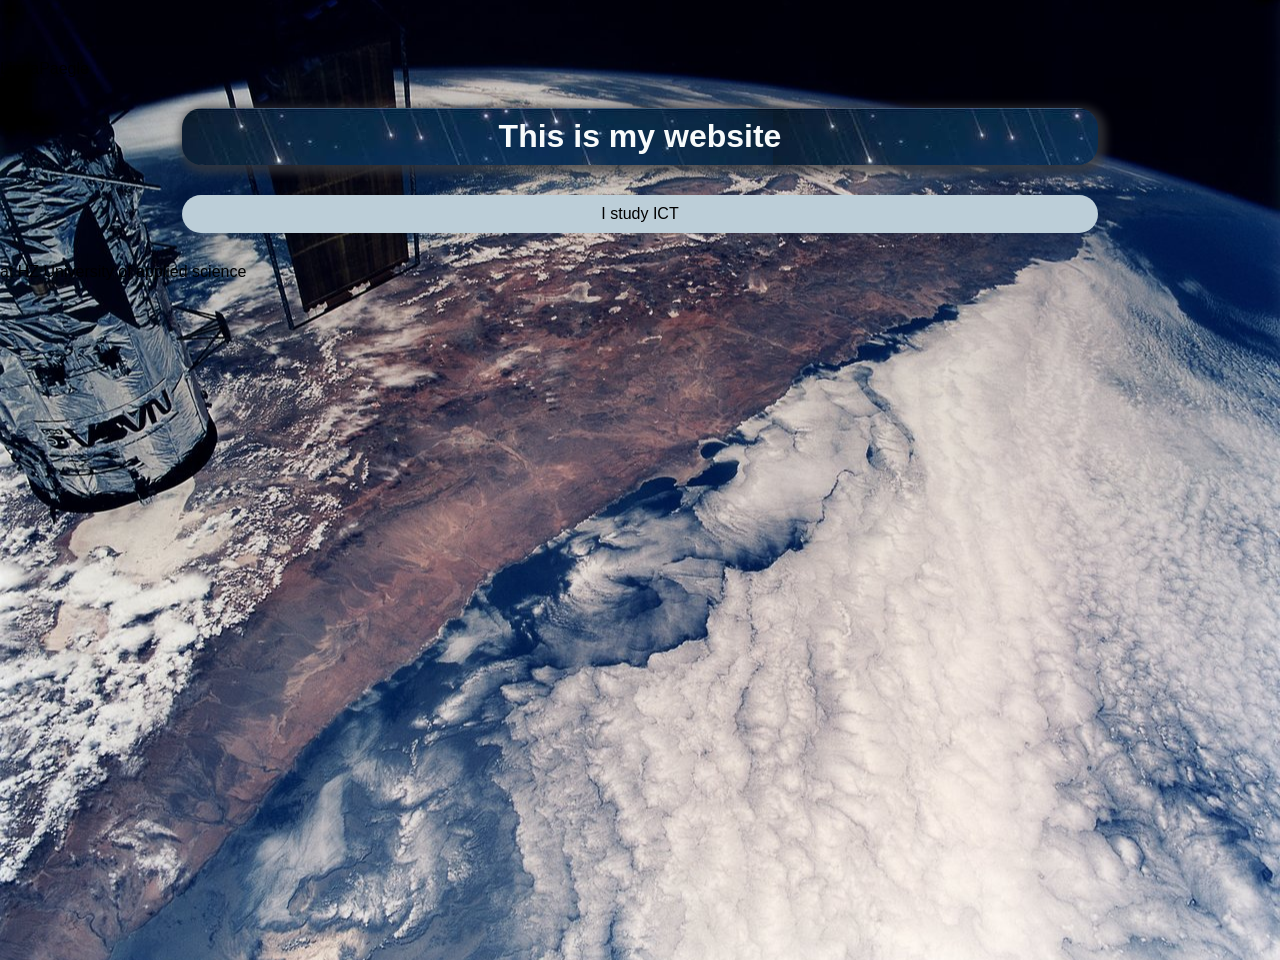
<file: Index.html>
<!DOCTYPE html>
<html lang="en">
<head>
    <meta charset="UTF-8">
    <meta name="viewport" content="width=device-width, initial-scale=1.0">
    <title>profile</title>
    <link rel="stylesheet" href="style.css">
</head>
<body>
 
      <header>LindaPaegle</header>
   </head>
   <body>
   <h1>This is my website</h1>
   <p>I study ICT</p>
   <a href="https://hz.nl/">at HZ University of applied science</A>
</body>
</html>
</file>
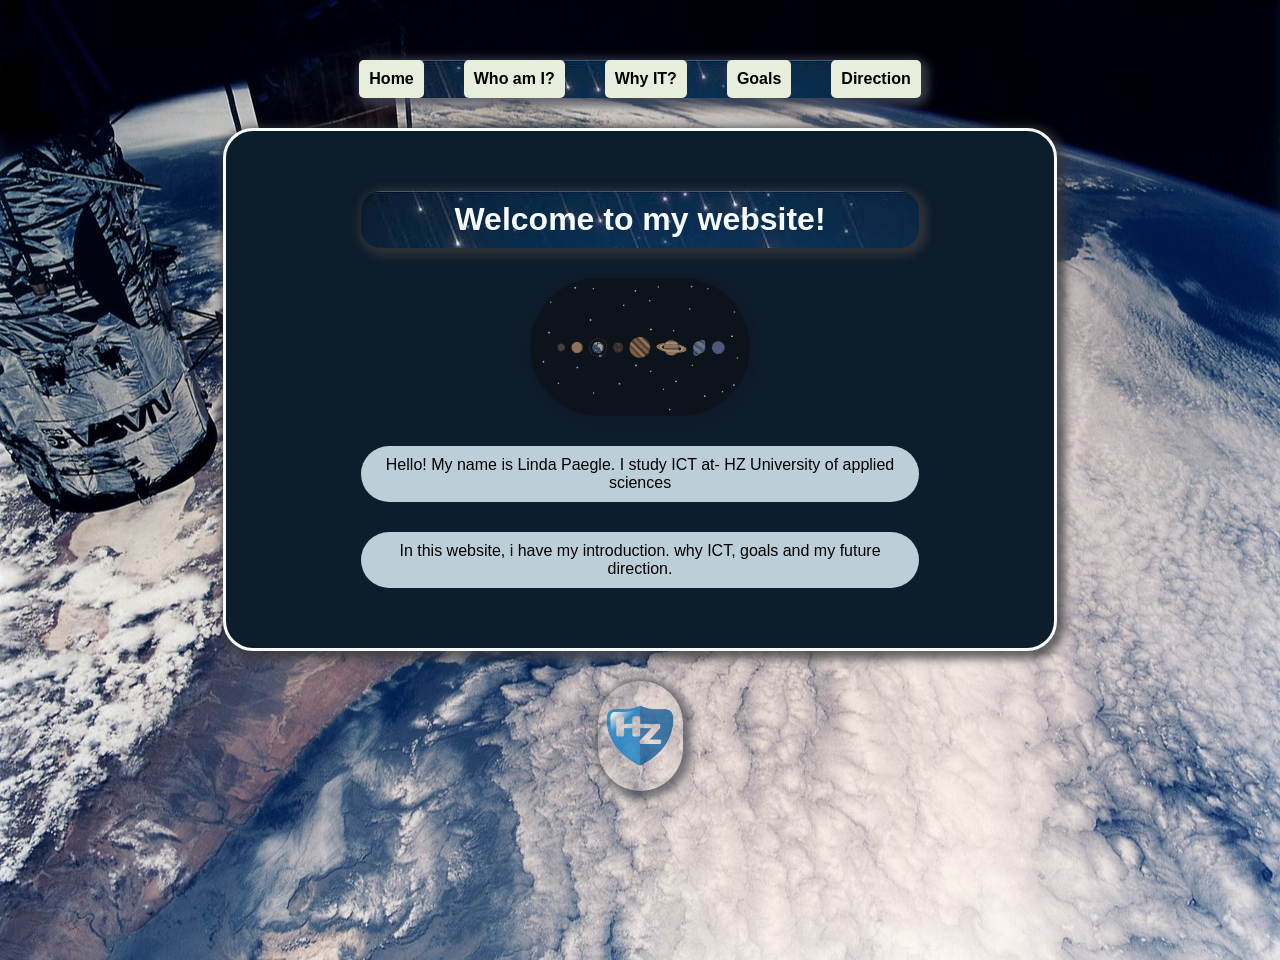
<file: index.html>
<!DOCTYPE html>
<html lang="en">
<head>
    <meta charset="UTF-8">
    <meta name="viewport" content="width=device-width, initial-scale=1.0">
    <title>Home</title>
    <link rel="stylesheet" href="style.css">
    <link rel="icon" type="image/png" href="hz-logo.jpg">
</footer>
</head>
<body>


     <nav class="dashboard-tabs">
       <a href="index.html" class="tab-item">Home</a>
       <a href="who-am-i.html" class="tab-item">Who am I?</a>
       <a href="why-it.html" class="tab-item">Why IT?</a>
       <a href="goals.html" class="tab-item">Goals</a>
       <a href="direction.html" class="tab-item">Direction</a>
     </nav>

<div class="big-block">
   <h1>Welcome to my website!</h1>

   <img src="solar-system-earth.gif" alt="Space">
   <p>Hello! My name is Linda Paegle. I study ICT at- <a href="https://hz.nl/">HZ University of applied sciences</a></p>
   <p>In this website, i have my introduction. why ICT, goals and my future direction. </p>

  </div>
<img src="hz-logo.jpg" alt="My icon" width="85" height="110">
</body>
</html>
</file>
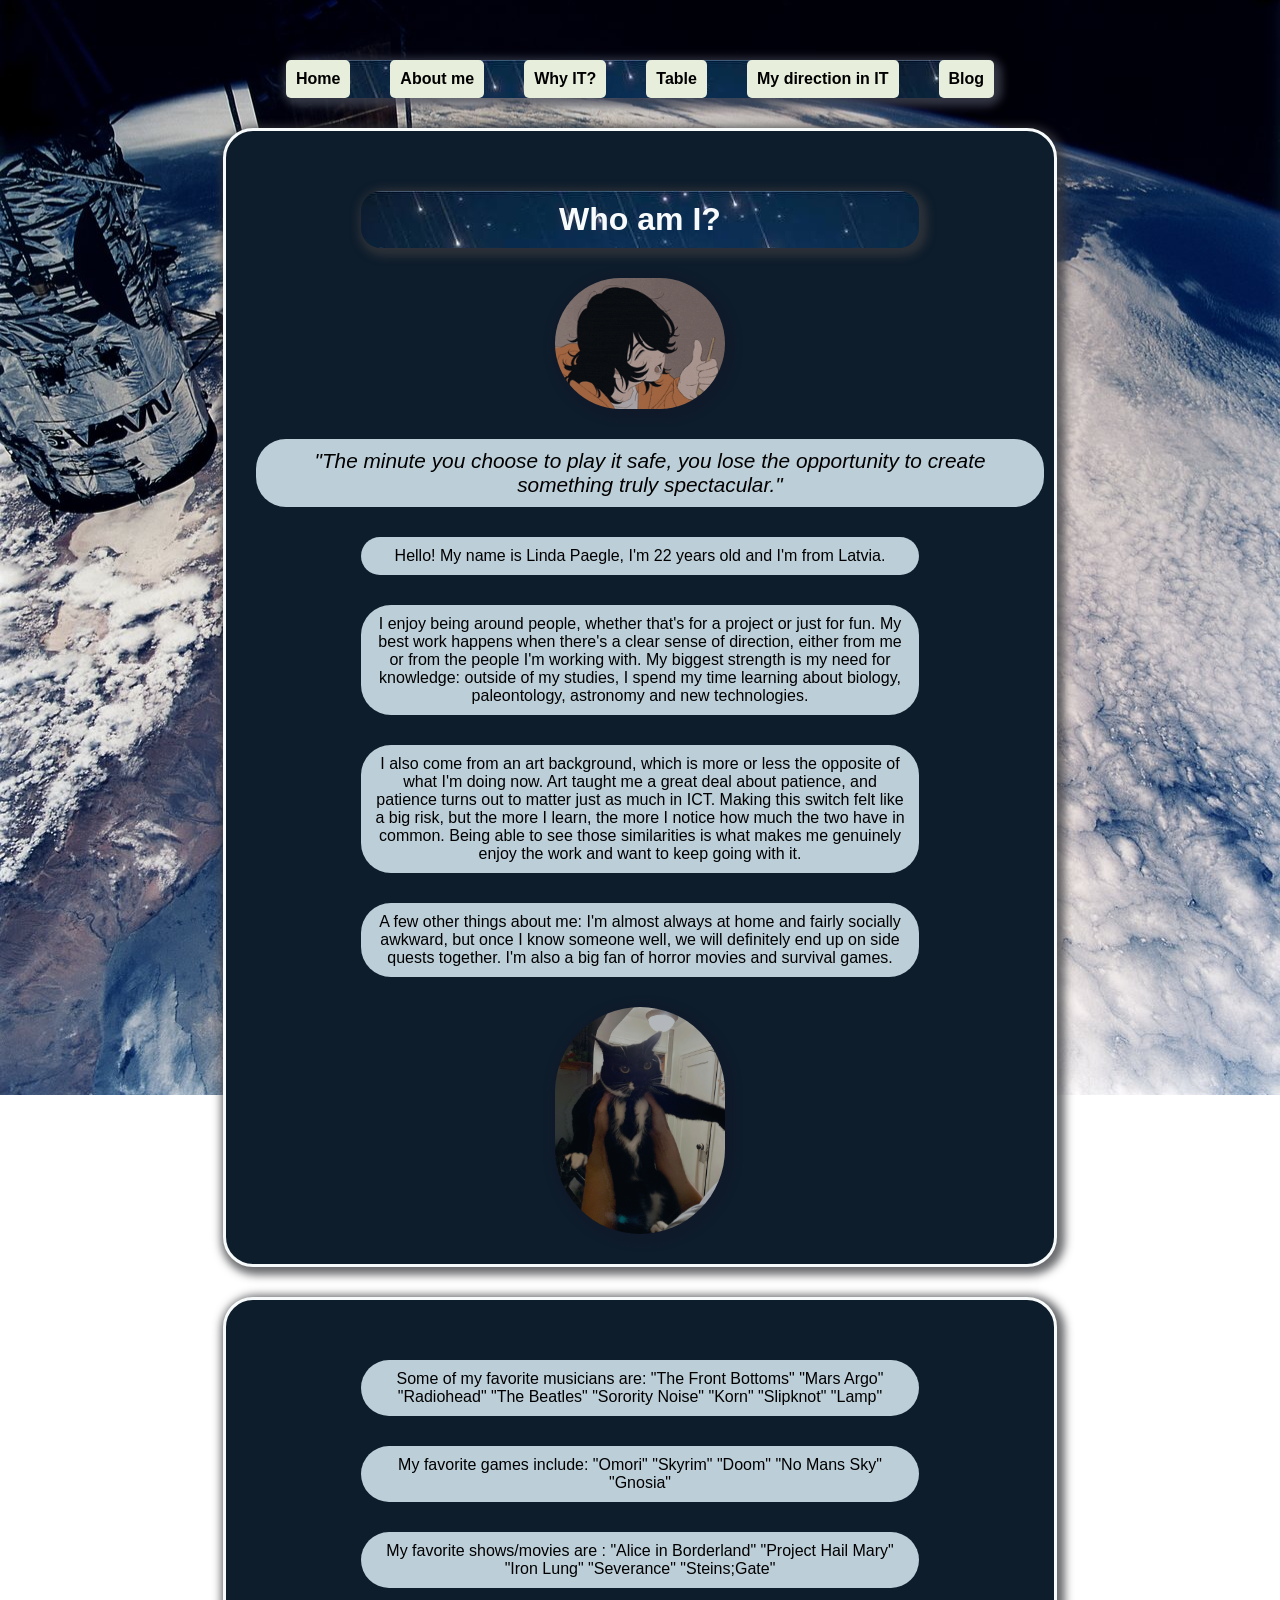
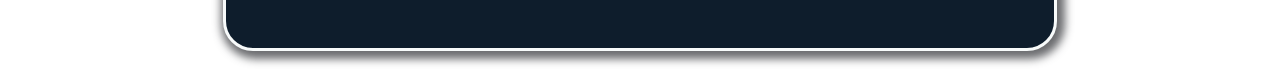
<file: about.html>
<!DOCTYPE html>
<html lang="en">
<head>
    <meta charset="UTF-8">
    <meta name="viewport" content="width=device-width, initial-scale=1.0">
    <title>Who am I</title>
    <link rel="stylesheet" href="style.css">

</head>
<body>

     <nav class="dashboard-tabs">
       <a href="index.html" class="tab-item">Home</a>
       <a href="about.html" class="tab-item">About me</a>
       <a href="why-it.html" class="tab-item">Why IT?</a>
       <a href="table.html" class="tab-item">Table</a>
       <a href="my-direction-in-it.html" class="tab-item">My direction in IT</a>
       <a href="blog.html" class="tab-item">Blog</a>
     </nav>

  <div class="big-block">
   <h1>Who am I?</h1>

     <img src="gif-left-about.gif" alt="" class="side-img">
   <p class="quote">"The minute you choose to play it safe, you lose the opportunity to create something truly spectacular."</p>
   <p> Hello! My name is Linda Paegle, I'm 22 years old and I'm from Latvia. </p>
   <p> I enjoy being around people, whether that's for a project or just for fun. My best work happens when there's a clear sense of direction, either from me or from the people I'm working with. My biggest strength is my need for knowledge: outside of my studies, I spend my time learning about biology, paleontology, astronomy and new technologies. </p>
   <p>I also come from an art background, which is more or less the opposite of what I'm doing now. Art taught me a great deal about patience, and patience turns out to matter just as much in ICT. Making this switch felt like a big risk, but the more I learn, the more I notice how much the two have in common. Being able to see those similarities is what makes me genuinely enjoy the work and want to keep going with it. </p>
   <p>A few other things about me: I'm almost always at home and fairly socially awkward, but once I know someone well, we will definitely end up on side quests together. I'm also a big fan of horror movies and survival games.</p>
    <img src="cat-right-about.jpg" alt="" class="side-img">
  </div>
  
<div class="big-block">
  <p> Some of my favorite musicians are: "The Front Bottoms" "Mars Argo" "Radiohead" "The Beatles" "Sorority Noise" "Korn" "Slipknot" "Lamp"  </p>
  <p>My favorite games include: "Omori" "Skyrim" "Doom" "No Mans Sky" "Gnosia" </p>
  <p> My favorite shows/movies are : "Alice in Borderland" "Project Hail Mary" "Iron Lung" "Severance" "Steins;Gate" </p>
</div>
</body>
</html>
</file>
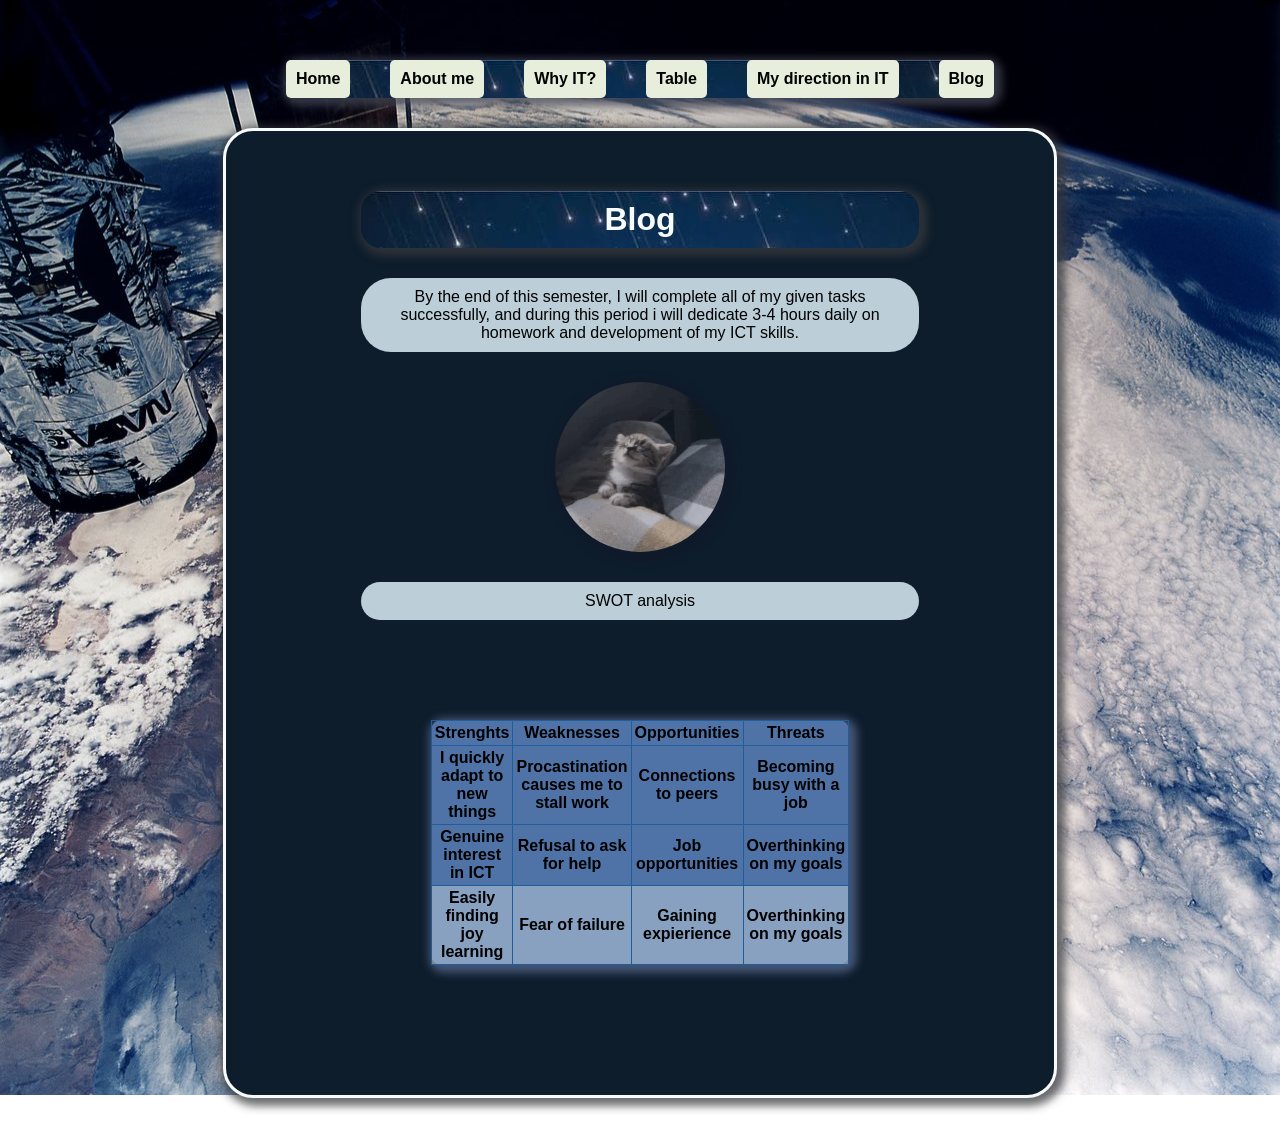
<file: blog.html>
<!DOCTYPE html>
<html lang="en">
<head>
    <meta charset="UTF-8">
    <meta name="viewport" content="width=device-width, initial-scale=1.0">
    <title>Who am i</title>
    <link rel="stylesheet" href="style.css">

</head>
<body>
    <nav class="dashboard-tabs">
       <a href="index.html" class="tab-item">Home</a>
       <a href="about.html" class="tab-item">About me</a>
       <a href="why-it.html" class="tab-item">Why IT?</a>
       <a href="table.html" class="tab-item">Table</a>
       <a href="my-direction-in-it.html" class="tab-item">My direction in IT</a>
       <a href="blog.html" class="tab-item">Blog</a>
     </nav>
<div class="big-block">

   <h1>Blog</h1>
   <p>By the end of this semester, I will complete all of my given tasks successfully, and during this period i will dedicate 3-4 hours daily on homework and development of my ICT skills. </p>
    <img src="cat_sleepy.gif" alt="" class="side-img">
   <p>SWOT analysis</p>
<head>
    <table>
<thread>
    <tr>
       <th>Strenghts</th>
       <th>Weaknesses</th>
       <th>Opportunities</th>
       <th>Threats</th>
    </tr>
    <tbody>
    <tr>
    <td rowspan="2">
      I quickly adapt to new things 
    </td>
         <td>Procastination causes me to stall work </td>
         <td>Connections to peers </td>
         <td>Becoming busy with a job</td>
    </tr>
    <tr>
         <tr>
         <td>Genuine interest in ICT </td>
         <td>Refusal to ask for help </td>
         <td>Job opportunities </td>
         <td>Overthinking on my goals </td>
    </tr>
    <tr>
        <td>Easily finding joy learning </td>
        <td>Fear of failure</td>
        <td>Gaining expierience </td>
        <td>Overthinking on my goals</td> 
     <tr>
</thread>
<tbody>
</body>
</html>
</file>
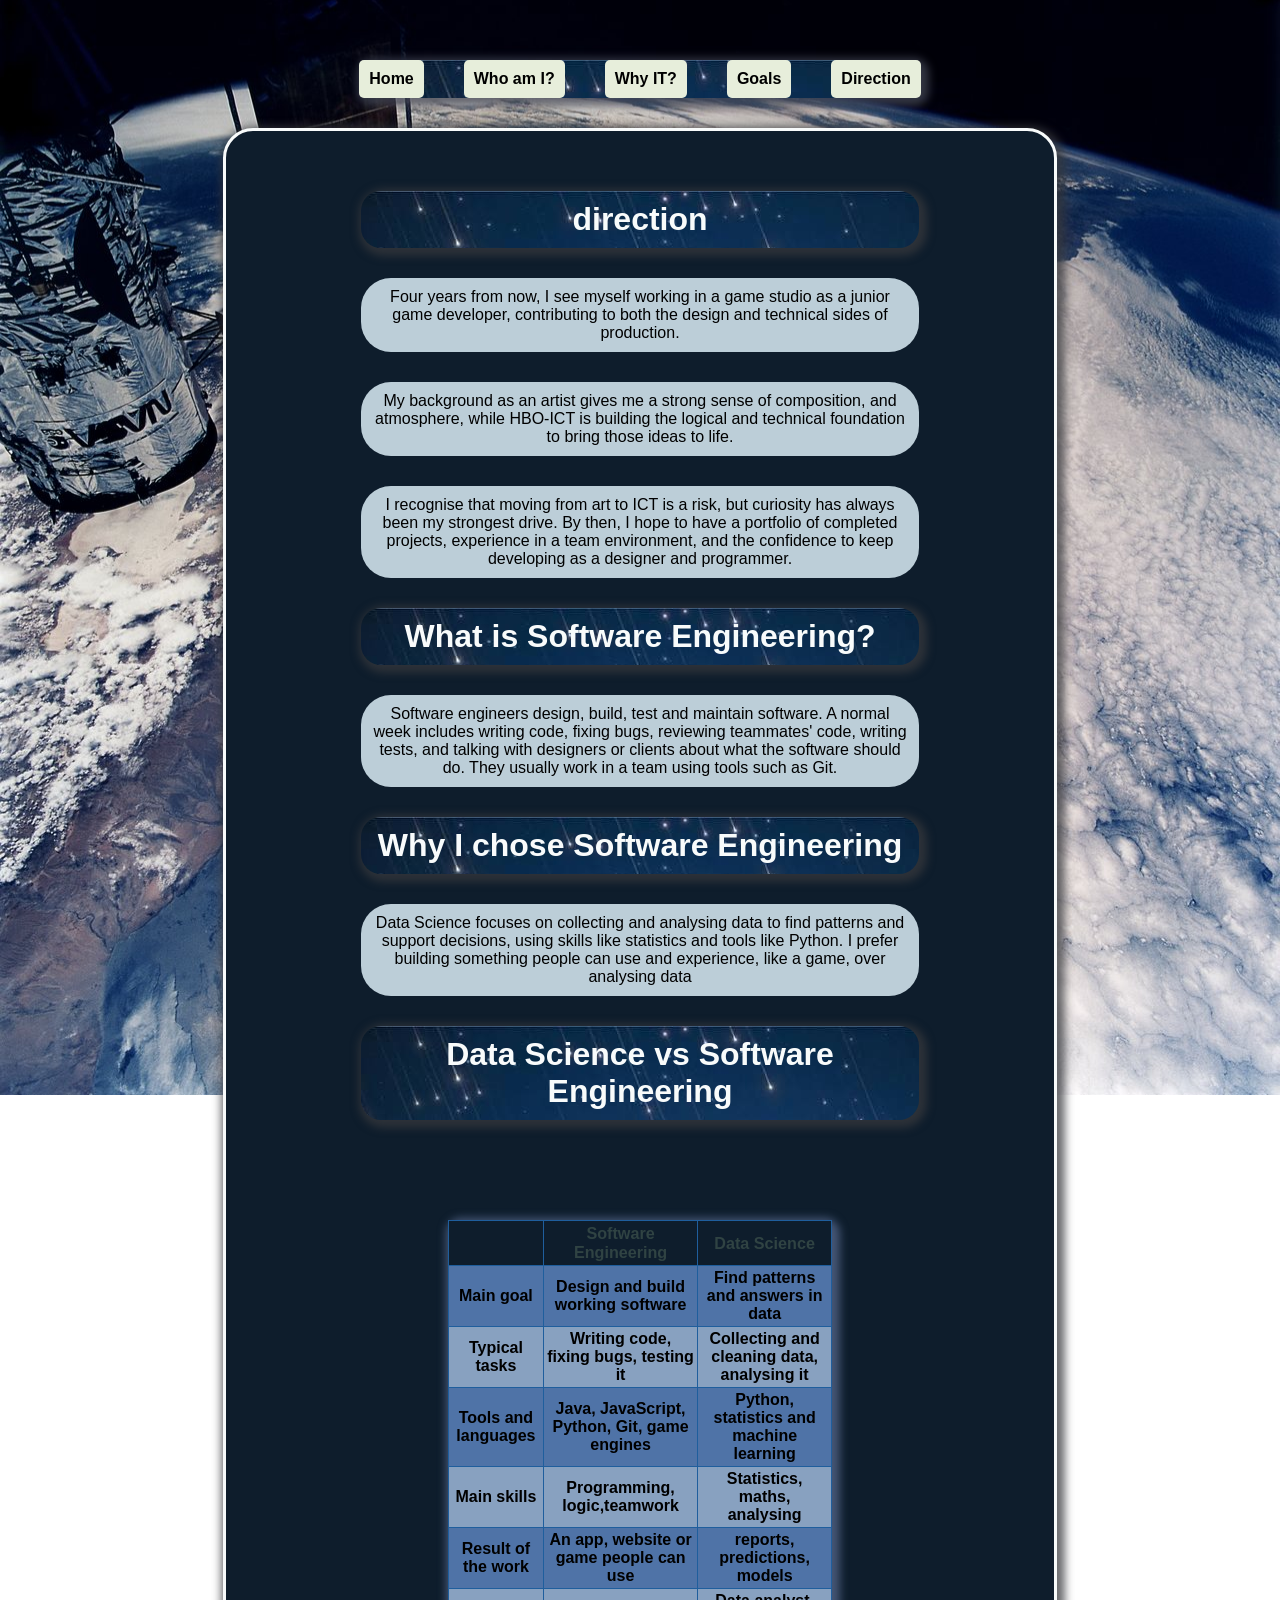
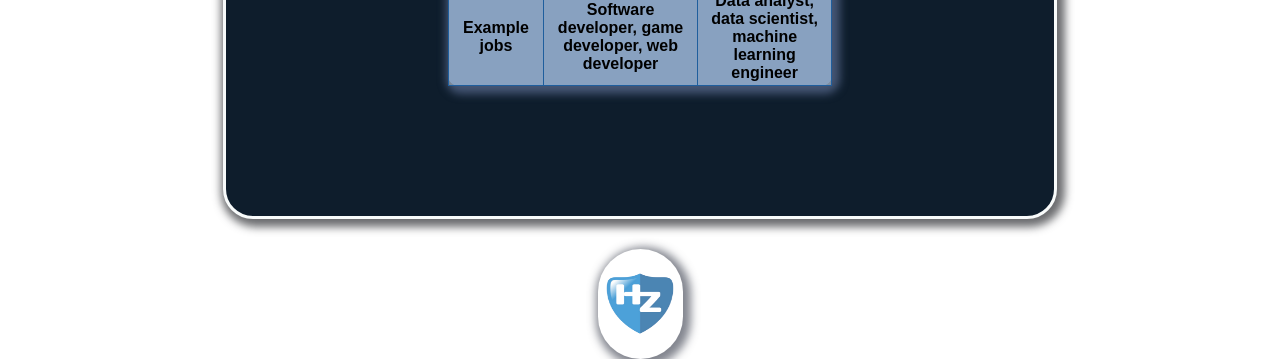
<file: direction.html>
<!DOCTYPE html>
<html lang="en">
<head>
    <meta charset="UTF-8">
    <meta name="viewport" content="width=device-width, initial-scale=1.0">
    <title>Direction</title>
    <link rel="stylesheet" href="style.css">
    <link rel="icon" type="image/png" href="hz-logo.jpg">
</head>
<body>

     <nav class="dashboard-tabs">
       <a href="index.html" class="tab-item">Home</a>
       <a href="who-am-i.html" class="tab-item">Who am I?</a>
       <a href="why-it.html" class="tab-item">Why IT?</a>
       <a href="goals.html" class="tab-item">Goals</a>
       <a href="direction.html" class="tab-item">Direction</a>
     </nav>

<div class="big-block">

     <h1>direction</h1>

<p>Four years from now, I see myself working in a game studio as a junior game developer, contributing to both the design and technical sides of production. </p>
<p>My background as an artist gives me a strong sense of composition, and atmosphere, while HBO-ICT is building the logical and technical foundation to bring those ideas to life. </p>
<p>I recognise that moving from art to ICT is a risk, but curiosity has always been my strongest drive. By then, I hope to have a portfolio of completed projects, experience in a team environment, and the confidence to keep developing as a designer and programmer.</p>

<h1>What is Software Engineering?</h1>
<p>Software engineers design, build, test and maintain software. A normal week includes writing code, fixing bugs, reviewing teammates' code, writing tests, and talking with designers or clients about what the software should do. They usually work in a team using tools such as Git.</p>

<h1>Why I chose Software Engineering</h1>
<p>Data Science focuses on collecting and analysing data to find patterns and support decisions, using skills like statistics and tools like Python. I prefer building something people can use and experience, like a game, over analysing data</p>

<h1>Data Science vs Software Engineering</h1>

<table>
    <thead>
        <tr>
            <th></th>
            <th>Software Engineering</th>
            <th>Data Science</th>
        </tr>
    </thead>
    <tbody>
        <tr>
            <td>Main goal</td>
            <td>Design and build working software</td>
            <td>Find patterns and answers in data</td>
        </tr>
        <tr>
            <td>Typical tasks</td>
            <td>Writing code, fixing bugs, testing it</td>
            <td>Collecting and cleaning data, analysing it</td>
        </tr>
        <tr>
            <td>Tools and languages</td>
            <td>Java, JavaScript, Python, Git, game engines</td>
            <td>Python, statistics and machine learning</td>
        </tr>
        <tr>
            <td>Main skills</td>
            <td>Programming, logic,teamwork</td>
            <td>Statistics, maths, analysing</td>
        </tr>
        <tr>
            <td>Result of the work</td>
            <td>An app, website or game people can use</td>
            <td>reports, predictions, models</td>
        </tr>
        <tr>
            <td>Example jobs</td>
            <td>Software developer, game developer, web developer</td>
            <td>Data analyst, data scientist, machine learning engineer</td>
        </tr>
    </tbody>
</table>

</div>
<img src="hz-logo.jpg" alt="My icon" width="85" height="110">
</body>
</html>
</file>
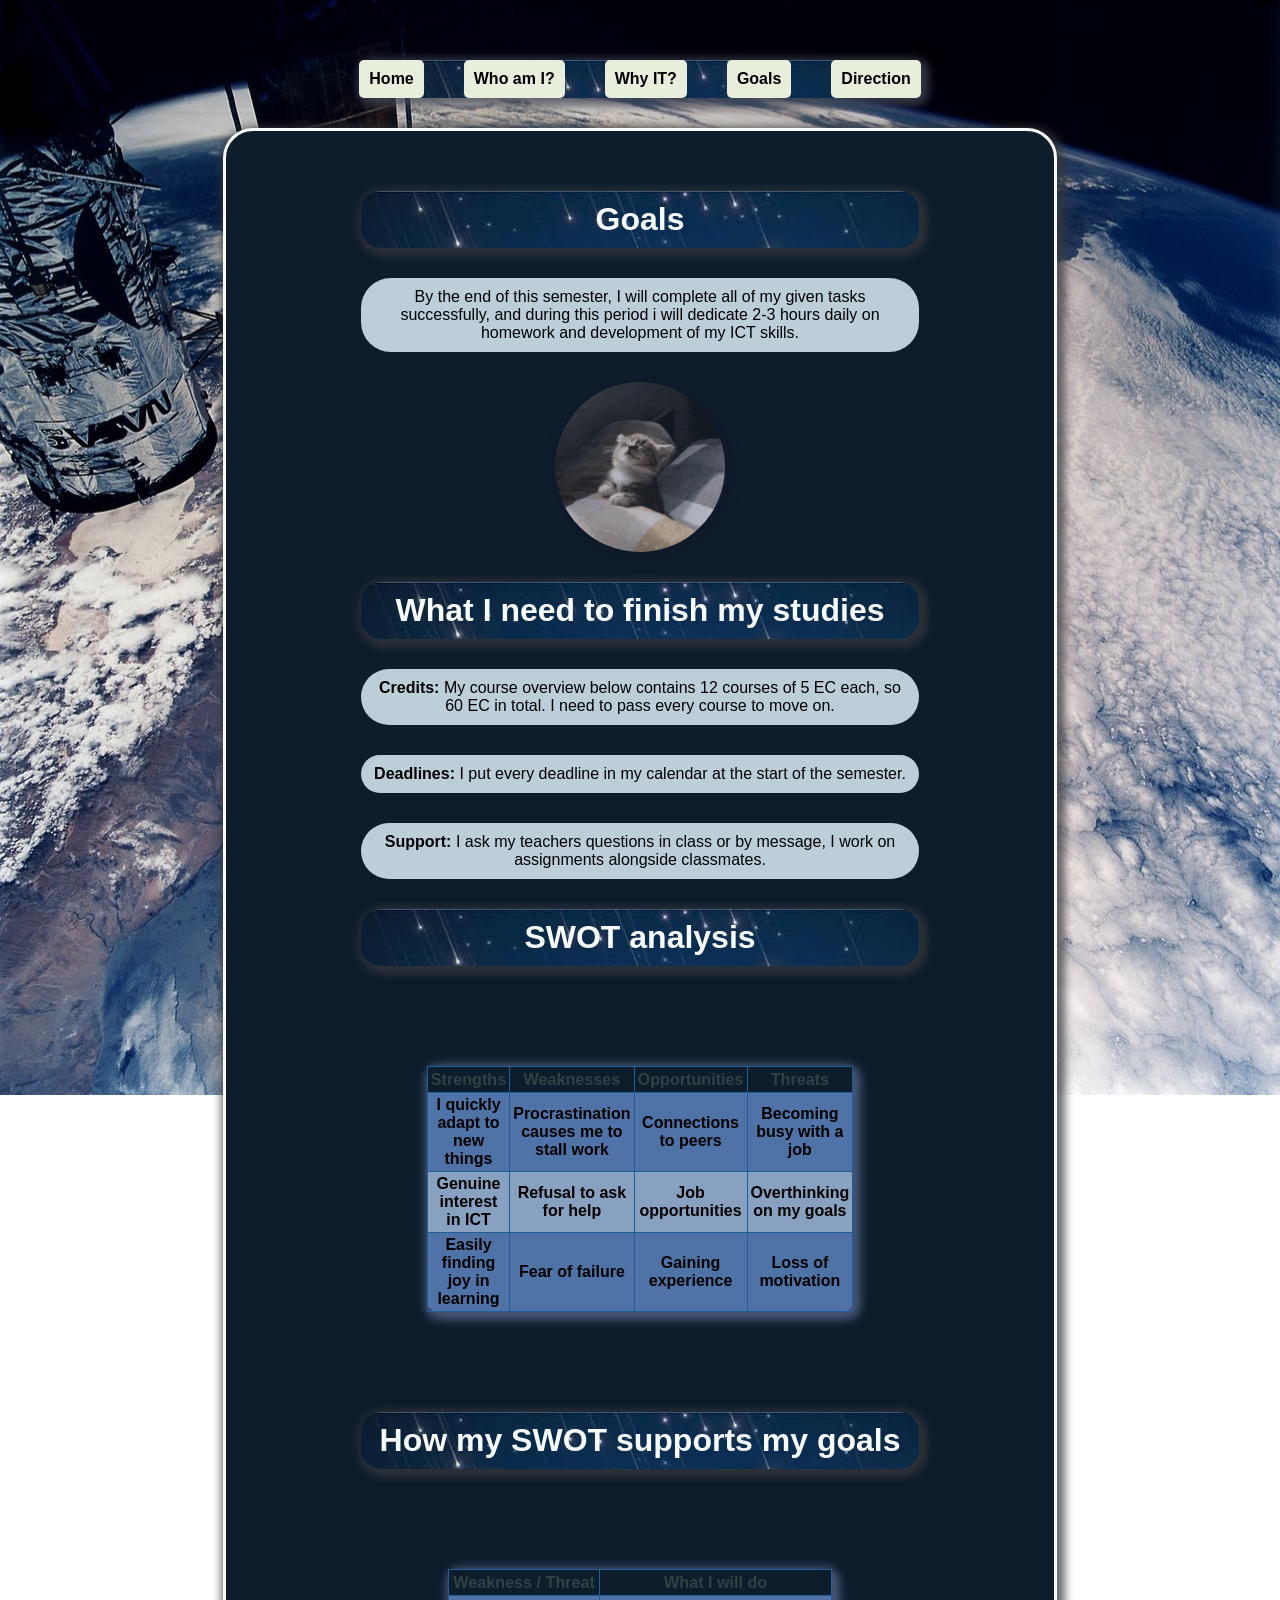
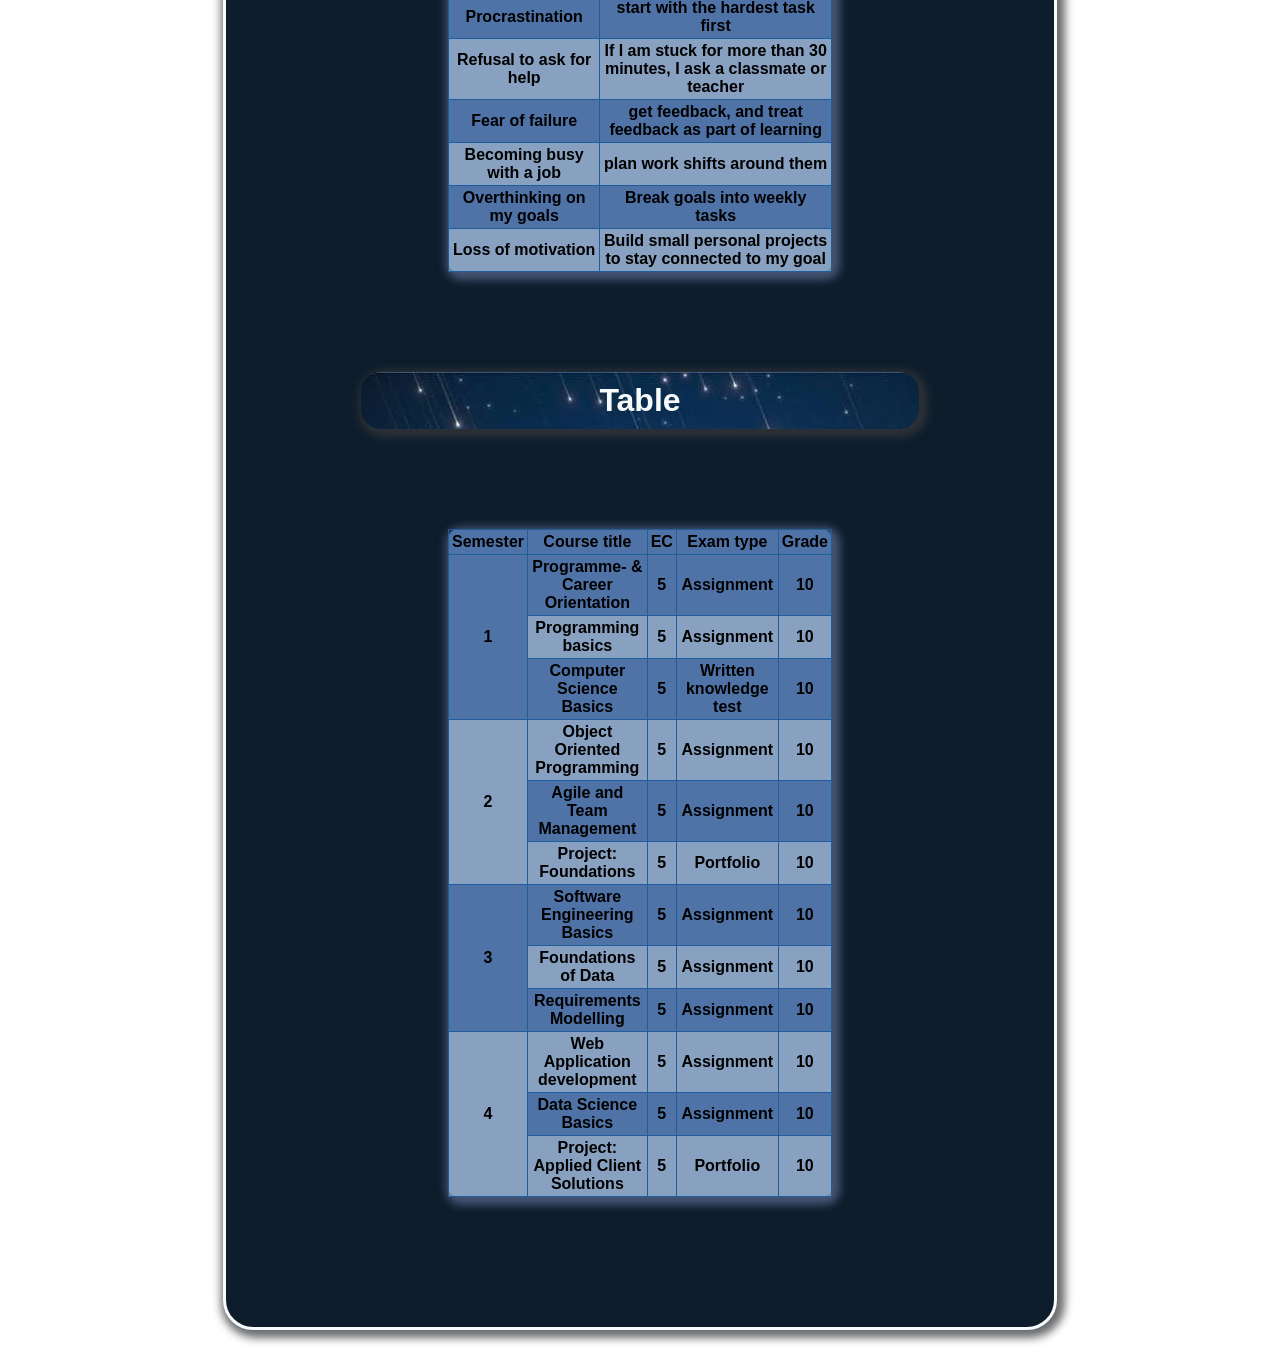
<file: goals.html>
<!DOCTYPE html>
<html lang="en">
<style>
     table, th, td {
     border: 1px solid black;
        }
</style>

<head>
    <link rel="icon" type="image/png" href="hz-logo.jpg">
    <meta charset="UTF-8">
    <meta name="viewport" content="width=device-width, initial-scale=1.0">
    <title>Goals</title>
     <link rel="stylesheet" href="style.css">
</head>

<body>

     <nav class="dashboard-tabs">
       <a href="index.html" class="tab-item">Home</a>
       <a href="who-am-i.html" class="tab-item">Who am I?</a>
       <a href="why-it.html" class="tab-item">Why IT?</a>
       <a href="goals.html" class="tab-item">Goals</a>
       <a href="direction.html" class="tab-item">Direction</a>
     </nav>


<div class="big-block">
     <h1>Goals</h1>
   <p>By the end of this semester, I will complete all of my given tasks successfully, and during this period i will dedicate 2-3 hours daily on homework and development of my ICT skills. </p>
    <img src="cat_sleepy.gif" alt="" class="side-img">

    <h1>What I need to finish my studies</h1>

<p><b>Credits:</b> My course overview below contains 12 courses of 5 EC each, so 60 EC in total. I need to pass every course to move on.</p>

<p><b>Deadlines:</b> I put every deadline in my calendar at the start of the semester.</p>

<p><b>Support:</b> I ask my teachers questions in class or by message, I work on assignments alongside classmates. </p>


   <h1>SWOT analysis</h1>

<table>
    <thead>
        <tr>
            <th>Strengths</th>
            <th>Weaknesses</th>
            <th>Opportunities</th>
            <th>Threats</th>
        </tr>
    </thead>
    <tbody>
        <tr>
            <td>I quickly adapt to new things</td>
            <td>Procrastination causes me to stall work</td>
            <td>Connections to peers</td>
            <td>Becoming busy with a job</td>
        </tr>
        <tr>
            <td>Genuine interest in ICT</td>
            <td>Refusal to ask for help</td>
            <td>Job opportunities</td>
            <td>Overthinking on my goals</td>
        </tr>
        <tr>
            <td>Easily finding joy in learning</td>
            <td>Fear of failure</td>
            <td>Gaining experience</td>
            <td>Loss of motivation</td>
        </tr>
    </tbody>
</table>


<h1>How my SWOT supports my goals</h1>

<table>
    <thead>
        <tr>
            <th>Weakness / Threat</th>
            <th>What I will do</th>
        </tr>
    </thead>
    <tbody>
        <tr>
            <td>Procrastination</td>
            <td>start with the hardest task first</td>
        </tr>
        <tr>
            <td>Refusal to ask for help</td>
            <td>If I am stuck for more than 30 minutes, I ask a classmate or teacher</td>
        </tr>
        <tr>
            <td>Fear of failure</td>
            <td>get feedback, and treat feedback as part of learning</td>
        </tr>
        <tr>
            <td>Becoming busy with a job</td>
            <td>plan work shifts around them</td>
        </tr>
        <tr>
            <td>Overthinking on my goals</td>
            <td>Break goals into weekly tasks</td>
        </tr>
        <tr>
            <td>Loss of motivation</td>
            <td>Build small personal projects to stay connected to my goal</td>
        </tr>
    </tbody>
</table>

<table>
<thread>
     <h1>Table</h1>
    <tr>
       <th>Semester</th>
       <th>Course title</th>
       <th>EC</th>
       <th>Exam type</th>
       <th>Grade</th>
    </tr>
</thread>
<tbody>

    <tr>
    <td rowspan="3">1</td>
         <td>Programme- & Career Orientation</td>
         <td>5</td>
         <td>Assignment</td>
         <td>10</td>
    </tr>
    <tr>
         <td>Programming basics</td>
         <td>5</td>
         <td>Assignment</td>
         <td>10</td>
    </tr>
    <tr>
        <td>Computer Science Basics</td>
        <td>5</td>
        <td>Written knowledge test</td>
        <td>10</td> 
    </tr>
    <tr>
    <td rowspan="3">2</td>
        <td>Object Oriented Programming</td>
        <td>5</td>
        <td>Assignment</td>
        <td>10</td>
    </tr>
     <tr>
        <td>Agile and Team Management</td>
        <td>5</td>
        <td>Assignment</td>
        <td>10</td>
    </tr>
    <tr>  
        <td>Project: Foundations</td>
        <td>5</td>
        <td>Portfolio</td>
        <td>10</td>
    </tr>
    <tr>
    <td rowspan="3">3</td>
        <td>Software Engineering Basics</td>
        <td>5</td>
        <td>Assignment</td>
        <td>10</td>
     </tr>
     <tr>
        <td>Foundations of Data</td>
        <td>5</td>
        <td>Assignment</td>
        <td>10</td>
    </tr>
    <tr>
        <td>Requirements Modelling</td>
        <td>5</td>
        <td>Assignment</td>
        <td>10</td>
    </tr>
    <tr>
        <td rowspan="3">4</td>
        <td>Web Application development</td>
        <td>5</td>
        <td>Assignment</td>
        <td>10</td>

    </tr>
    <tr>
        <td>Data Science Basics</td>
        <td>5</td>
        <td>Assignment</td>
        <td>10</td>
    </tr>
    <tr>
        <td>Project: Applied Client Solutions</td>
        <td>5</td>
        <td>Portfolio</td>
        <td>10</td>
    </tr>
</div>
</tbody>
</table>
</body>
</html>
</file>
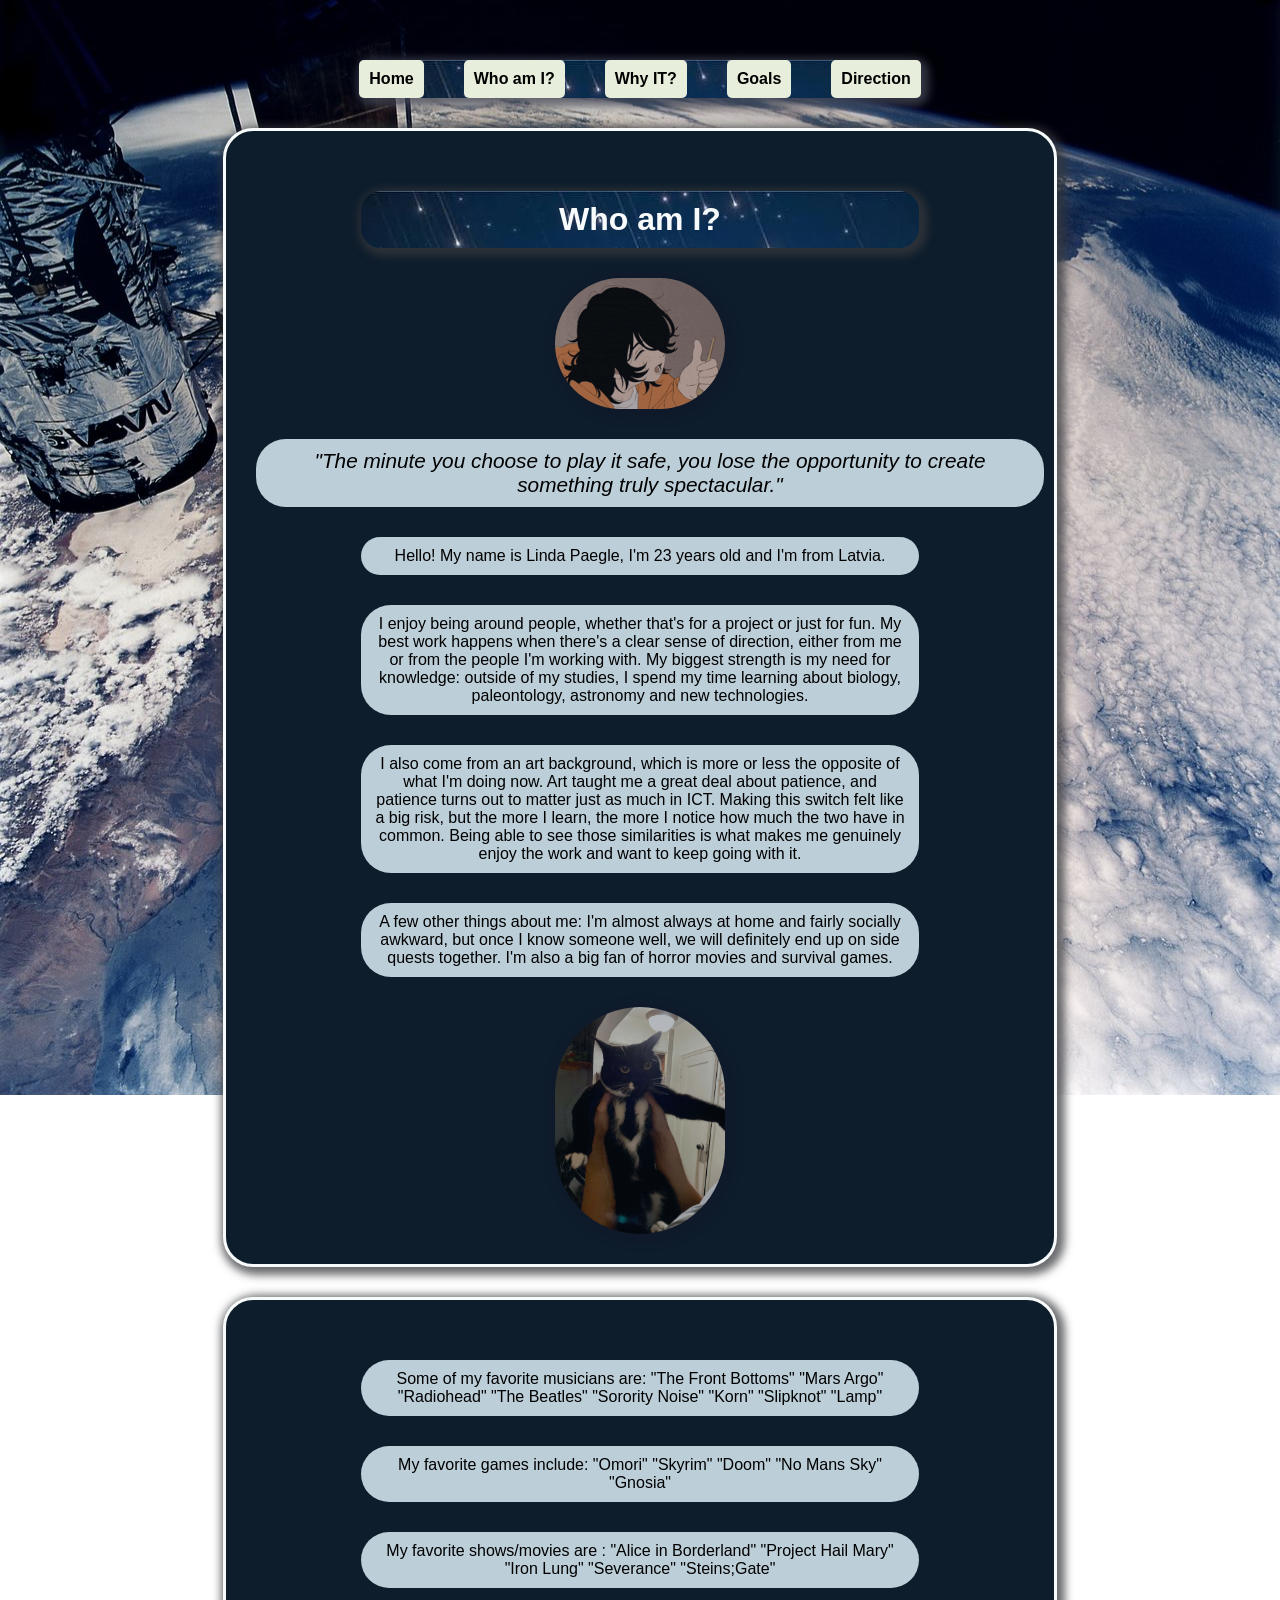
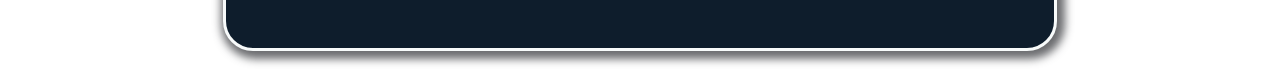
<file: who-am-i.html>
<!DOCTYPE html>
<html lang="en">
<head>
    <meta charset="UTF-8">
    <meta name="viewport" content="width=device-width, initial-scale=1.0">
    <title>Who am I?</title>
    <link rel="stylesheet" href="style.css">
    <link rel="icon" type="image/png" href="hz-logo.jpg">
</head>
<body>

   
       <nav class="dashboard-tabs">
       <a href="index.html" class="tab-item">Home</a>
       <a href="who-am-i.html" class="tab-item">Who am I?</a>
       <a href="why-it.html" class="tab-item">Why IT?</a>
       <a href="goals.html" class="tab-item">Goals</a>
       <a href="direction.html" class="tab-item">Direction</a>
     </nav>

  <div class="big-block">
   <h1>Who am I?</h1>

     <img src="gif-left-about.gif" alt="" class="side-img">
   <p class="quote">"The minute you choose to play it safe, you lose the opportunity to create something truly spectacular."</p>
   <p> Hello! My name is Linda Paegle, I'm 23 years old and I'm from Latvia. </p>
   <p> I enjoy being around people, whether that's for a project or just for fun. My best work happens when there's a clear sense of direction, either from me or from the people I'm working with. My biggest strength is my need for knowledge: outside of my studies, I spend my time learning about biology, paleontology, astronomy and new technologies. </p>
   <p>I also come from an art background, which is more or less the opposite of what I'm doing now. Art taught me a great deal about patience, and patience turns out to matter just as much in ICT. Making this switch felt like a big risk, but the more I learn, the more I notice how much the two have in common. Being able to see those similarities is what makes me genuinely enjoy the work and want to keep going with it. </p>
   <p>A few other things about me: I'm almost always at home and fairly socially awkward, but once I know someone well, we will definitely end up on side quests together. I'm also a big fan of horror movies and survival games.</p>
    <img src="cat-right-about.jpg" alt="" class="side-img">
  </div>
  
<div class="big-block">
  <p> Some of my favorite musicians are: "The Front Bottoms" "Mars Argo" "Radiohead" "The Beatles" "Sorority Noise" "Korn" "Slipknot" "Lamp"  </p>
  <p>My favorite games include: "Omori" "Skyrim" "Doom" "No Mans Sky" "Gnosia" </p>
  <p> My favorite shows/movies are : "Alice in Borderland" "Project Hail Mary" "Iron Lung" "Severance" "Steins;Gate" </p>
</div>
</body>
</html>
</file>
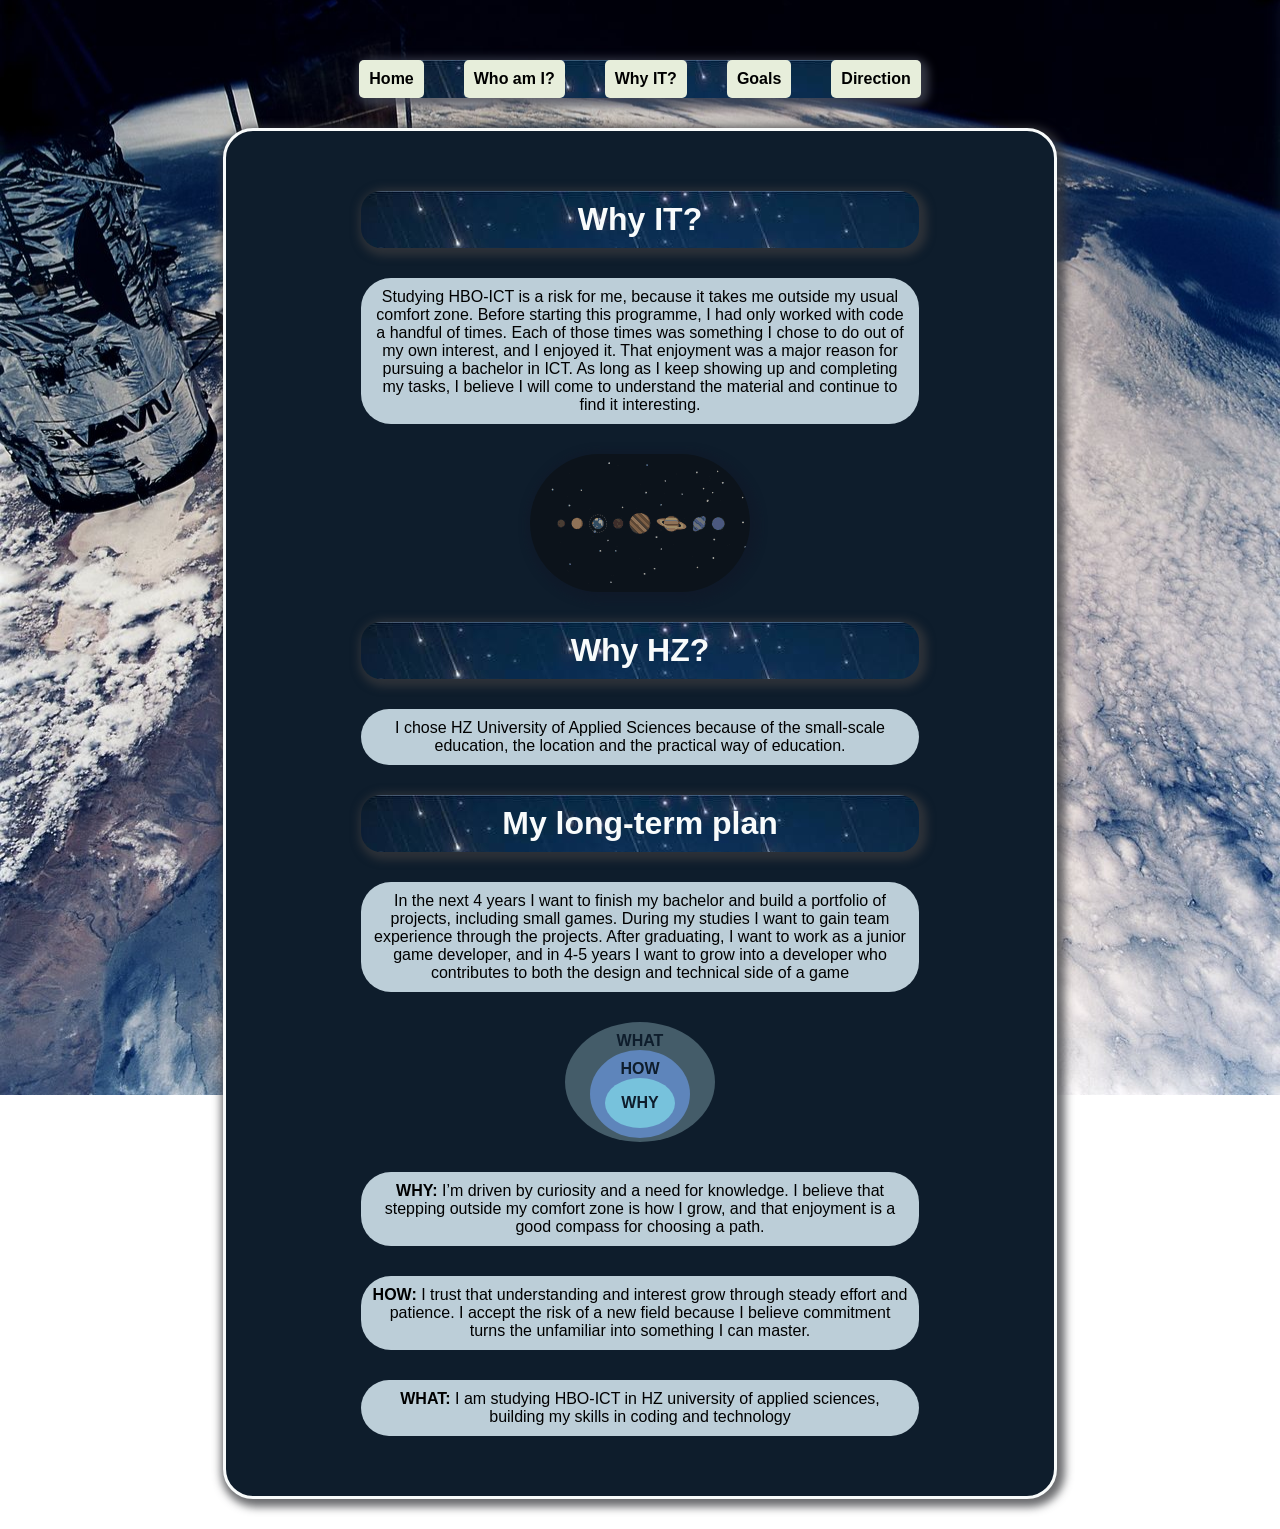
<file: why-it.html>
<!DOCTYPE html>
<html lang="en">
<head>
    <meta charset="UTF-8">
    <meta name="viewport" content="width=device-width, initial-scale=1.0">
    <title>Why IT?</title>
    <link rel="stylesheet" href="style.css">
    <link rel="icon" type="image/png" href="hz-logo.jpg">

</head>
<body>


    <nav class="dashboard-tabs">
       <a href="index.html" class="tab-item">Home</a>
       <a href="who-am-i.html" class="tab-item">Who am I?</a>
       <a href="why-it.html" class="tab-item">Why IT?</a>
       <a href="goals.html" class="tab-item">Goals</a>
       <a href="direction.html" class="tab-item">Direction</a>
     </nav>

      </nav>
 <div class="big-block">
   <h1>Why IT?</h1>
   <p>Studying HBO-ICT is a risk for me, because it takes me outside my usual comfort zone. Before starting this programme, I had only worked with code a handful of times. Each of those times was something I chose to do out of my own interest, and I enjoyed it. That enjoyment was a major reason for pursuing a bachelor in ICT. As long as I keep showing up and completing my tasks, I believe I will come to understand the material and continue to find it interesting.</p>
  <img src="solar-system-earth.gif" alt="Space">
  <h1>Why HZ?</h1>
<p>I chose HZ University of Applied Sciences because of the small-scale education, the location and the practical way of education.</p>
  <h1>My long-term plan</h1>
<p>In the next 4 years I want to finish my bachelor and build a portfolio of projects, including small games. During my studies I want to gain team experience through the projects. After graduating, I want to work as a junior game developer, and in 4-5 years I want to grow into a developer who contributes to both the design and technical side of a game</p><div class="circle what">WHAT
  <div class="circle how">HOW
    <div class="circle why">WHY</div>
  </div>
</div>
<p><b>WHY:</b> I’m driven by curiosity and a need for knowledge. I believe that stepping outside my comfort zone is how I grow, and that enjoyment is a good compass for choosing a path.</p>
<p><b>HOW:</b> I trust that understanding and interest grow through steady effort and patience. I accept the risk of a new field because I believe commitment turns the unfamiliar into something I can master.</p>

<p><b>WHAT:</b> I am studying HBO-ICT in HZ university of applied sciences, building my skills in coding and technology</p>

</thread>
</div>
</body>
</html>
</file>
<file: style.css>
body {
    font-family: Arial, Helvetica, sans-serif;
    background-image: url("background.jpg");
    background-repeat: no-repeat;
    background-size: cover;
    background-position: center;
    background-attachment: fixed;
    min-height: 100vh;
    margin: 0;
    padding-top: 60px;
}

h1 {
    color: #f8fbfb;
    text-align: center;
    font-weight: bold;
    padding: 10px;
     width: 70%;
    margin: 30px auto;
    background-color: #2e4356;
    background-image: url("meteors.jpg");
    border-radius: 20px;
    box-shadow: 3px 3px 8px 5px #37393dbd;
}

img { 
    display: block;
    margin: 0 auto;
    opacity: 0.70;
    box-shadow: 3px 3px 8px 5px #111729bd;
    border-radius: 100px;
}

p { 
    color: #000000;
    text-align: center;
    padding: 10px;
    width: 70%;
     border-radius: 30px;
     margin: 30px auto;
     background-color: #bcced8;
     
}

a:hover {
    color: #3579a2;
    text-decoration: underline;
}

.side-img {
    width: 170px;
    flex-shrink: 0;
}

.dashboard-tabs {
    display: flex;
    background-image: url("meteors.jpg");
      border-radius: 10px;
    margin-bottom: 30px;
    gap: 40px;
    width: fit-content;
    margin-left: auto;
    margin-right: auto;
    font-weight: 600;
    box-shadow: 3px 3px 8px 5px #434756bd;
}
    a {
    color: #000000;
    text-decoration: none;
    }

.tab-item {
    padding: 10px;
    border-radius: 5px;
    background-color: #e7eedb;
    cursor: pointer;

}

.tab-item:hover {
    background-color: #cbe1e568;
    color: #000000
}

body.no-bg {
    background-image: none;
}
table {
    width: 50%;
    margin: 100px auto;
    border-collapse: collapse;
    border-radius: 10px;
    background-color: #6491d1bf;
    box-shadow: 3px 3px 8px 5px #4d5e80de;
}

th, td {
    border: 1px solid #1f5e9d;
    padding: 3px;
    text-align: center;
    color: #000000;
    font-weight: bold;
}

thead th {
    background-color: #0e1d2c;
    color: #304343;
    font-size: 1.01em;
    font-weight: bold;
}

tbody tr:nth-child(even) {
    background-color: #d4dfe16d;
}

tbody tr:hover {
    background-color: #c2cbdd;
}
.big-block {
    position: relative;
    border: 3px solid #f8fbfb;
    padding: 30px;
   
}

.quote {
    font-size: 1.3em;
    font-style: italic;
    width: 100%;
    padding: 10px;
}

.big-block {
    width: 60%;
    margin: 30px auto;
    padding: 30px;
    border-radius: 30px;
    box-shadow: 3px 3px 8px 5px #37393dbd;
    background-color: #0e1d2c;
}

.circle {
    border-radius: 100%;
    display: flex;
    flex-direction: column;
    align-items: center;
    justify-content: space-between;
    padding: 10px 0;
    font-weight: bold;
    color: #0e1d2c;
}

.what { width: 150px; height: 100px; background: #445c69; margin: 30px auto; }
.how  { width: 100px; height: 70px; background: #5e85bb; }
.why  { width: 70px; height: 50px; background: #77c2dc; justify-content: center; padding: 0; }

footer {
  text-align: center;
  padding: 20px;
}
</file>
